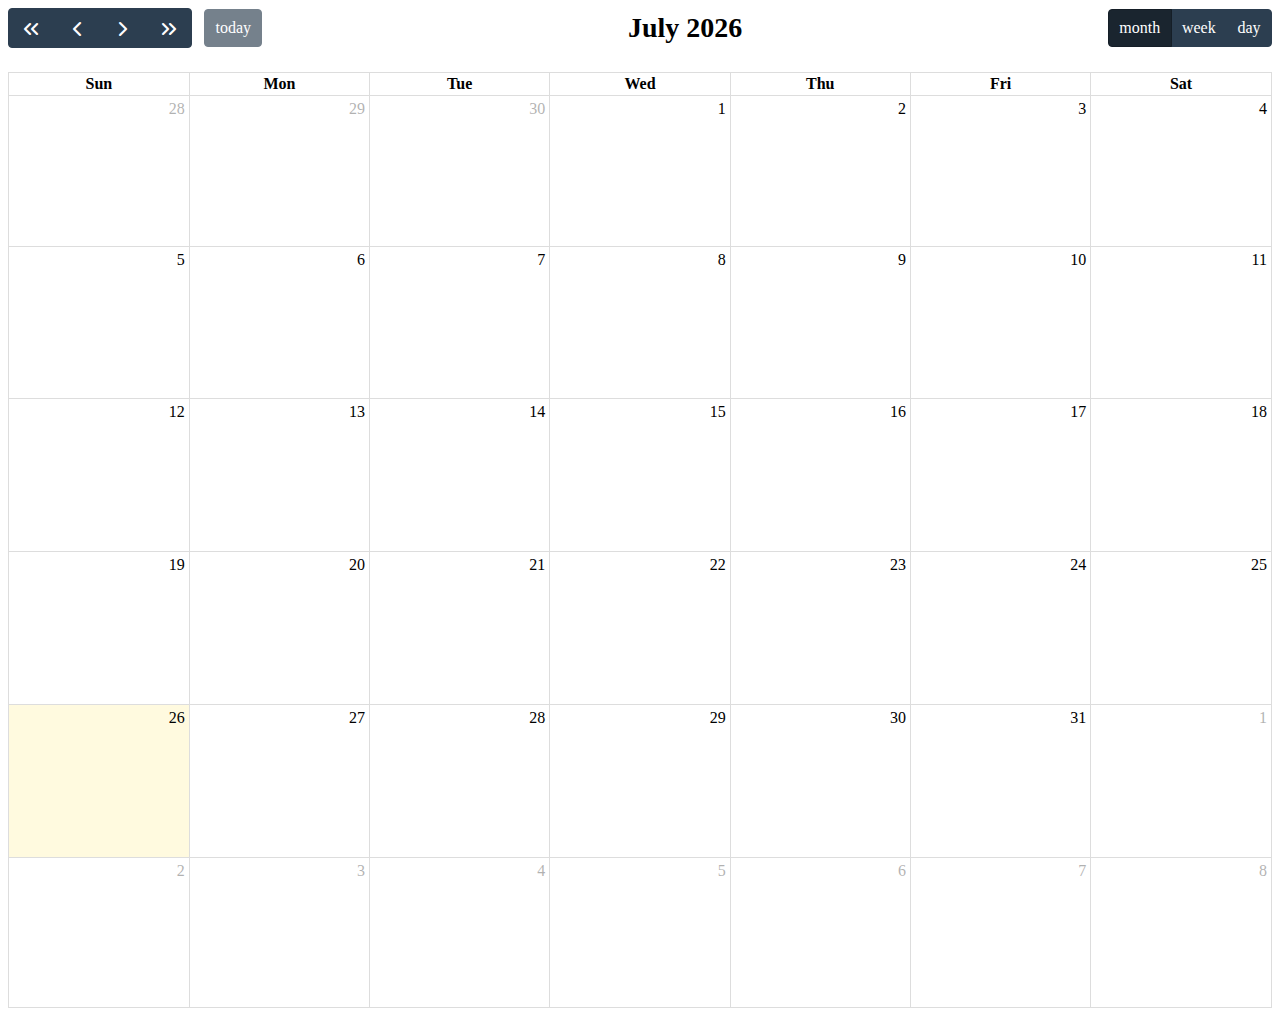
<file: index.html>
<!DOCTYPE html>
<html lang='en'>
  <head>
    <meta charset='utf-8' />
    <link href='calendar/main.css' rel='stylesheet' />
    <script src='calendar/main.js'></script>
    <script>
    	document.addEventListener('DOMContentLoaded', function() {
        	var calendarEl = document.getElementById('calendar');
            var calendar = new FullCalendar.Calendar(calendarEl, {
                // Tool Bar 목록 document : https://fullcalendar.io/docs/toolbar
                headerToolbar: {
                    left: 'prevYear,prev,next,nextYear today',
                    center: 'title',
                    right: 'dayGridMonth,dayGridWeek,dayGridDay'
                },

                selectable: true,
                selectMirror: true,

                navLinks: true, // can click day/week names to navigate views
                editable: true,
                // Create new event
                select: function (arg) {
                    Swal.fire({
                        html: "<div class='mb-7'>Create new event?</div><div class='fw-bold mb-5'>Event Name:</div><input type='text' class='form-control' name='event_name' />",
                        icon: "info",
                        showCancelButton: true,
                        buttonsStyling: false,
                        confirmButtonText: "Yes, create it!",
                        cancelButtonText: "No, return",
                        customClass: {
                            confirmButton: "btn btn-primary",
                            cancelButton: "btn btn-active-light"
                        }
                    }).then(function (result) {
                        if (result.value) {
                            var title = document.querySelector("input[name=;event_name']").value;
                            if (title) {
                                calendar.addEvent({
                                    title: title,
                                    start: arg.start,
                                    end: arg.end,
                                    allDay: arg.allDay
                                })
                            }
                            calendar.unselect()
                        } else if (result.dismiss === "cancel") {
                            Swal.fire({
                                text: "Event creation was declined!.",
                                icon: "error",
                                buttonsStyling: false,
                                confirmButtonText: "Ok, got it!",
                                customClass: {
                                    confirmButton: "btn btn-primary",
                                }
                            });
                        }
                    });
                },

                // Delete event
                eventClick: function (arg) {
                    Swal.fire({
                        text: "Are you sure you want to delete this event?",
                        icon: "warning",
                        showCancelButton: true,
                        buttonsStyling: false,
                        confirmButtonText: "Yes, delete it!",
                        cancelButtonText: "No, return",
                        customClass: {
                            confirmButton: "btn btn-primary",
                            cancelButton: "btn btn-active-light"
                        }
                    }).then(function (result) {
                        if (result.value) {
                            arg.event.remove()
                        } else if (result.dismiss === "cancel") {
                            Swal.fire({
                                text: "Event was not deleted!.",
                                icon: "error",
                                buttonsStyling: false,
                                confirmButtonText: "Ok, got it!",
                                customClass: {
                                    confirmButton: "btn btn-primary",
                                }
                            });
                        }
                    });
                },
                dayMaxEvents: true, // allow "more" link when too many events
                // 이벤트 객체 필드 document : https://fullcalendar.io/docs/event-object
                events: [
                    {
                    title: 'All Day Event',
                    start: '2022-07-01'
                    },
                    {
                    title: 'Long Event',
                    start: '2022-07-07',
                    end: '2022-07-10'
                    },
                    {
                    groupId: 999,
                    title: 'Repeating Event',
                    start: '2022-07-09T16:00:00'
                    },
                    {
                    groupId: 999,
                    title: 'Repeating Event',
                    start: '2022-07-16T16:00:00'
                    },
                    {
                    title: 'Conference',
                    start: '2022-07-11',
                    end: '2022-07-13'
                    },
                    {
                    title: 'Meeting',
                    start: '2022-07-12T10:30:00',
                    end: '2022-07-12T12:30:00'
                    },
                    {
                    title: 'Lunch',
                    start: '2022-07-12T12:00:00'
                    },
                    {
                    title: 'Meeting',
                    start: '2022-07-12T14:30:00'
                    },
                    {
                    title: 'Happy Hour',
                    start: '2022-07-12T17:30:00'
                    },
                    {
                    title: 'Dinner',
                    start: '2022-07-12T20:00:00'
                    },
                    {
                    title: 'Birthday Party',
                    start: '2022-07-13T07:00:00'
                    },
                    {
                    title: 'Click for Google',
                    url: 'http://google.com/',
                    start: '2022-07-28'
                    }
                ]
            });
            

            calendar.render();
        });

    </script>
  </head>
  <body>
    <div id='calendar'></div>
  </body>
</html>
</file>
<file: calendar/main.css>
/* classes attached to <body> */
/* TODO: make fc-event selector work when calender in shadow DOM */
.fc-not-allowed,
.fc-not-allowed .fc-event { /* override events' custom cursors */
  cursor: not-allowed;
}

/* TODO: not attached to body. attached to specific els. move */
.fc-unselectable {
  -webkit-user-select: none;
     -moz-user-select: none;
      -ms-user-select: none;
          user-select: none;
  -webkit-touch-callout: none;
  -webkit-tap-highlight-color: rgba(0, 0, 0, 0);
}
.fc {
  /* layout of immediate children */
  display: flex;
  flex-direction: column;

  font-size: 1em
}
.fc,
  .fc *,
  .fc *:before,
  .fc *:after {
    box-sizing: border-box;
  }
.fc table {
    border-collapse: collapse;
    border-spacing: 0;
    font-size: 1em; /* normalize cross-browser */
  }
.fc th {
    text-align: center;
  }
.fc th,
  .fc td {
    vertical-align: top;
    padding: 0;
  }
.fc a[data-navlink] {
    cursor: pointer;
  }
.fc a[data-navlink]:hover {
    text-decoration: underline;
  }
.fc-direction-ltr {
  direction: ltr;
  text-align: left;
}
.fc-direction-rtl {
  direction: rtl;
  text-align: right;
}
.fc-theme-standard td,
  .fc-theme-standard th {
    border: 1px solid #ddd;
    border: 1px solid var(--fc-border-color, #ddd);
  }
/* for FF, which doesn't expand a 100% div within a table cell. use absolute positioning */
/* inner-wrappers are responsible for being absolute */
/* TODO: best place for this? */
.fc-liquid-hack td,
  .fc-liquid-hack th {
    position: relative;
  }

@font-face {
  font-family: 'fcicons';
  src: url("[data-uri]") format('truetype');
  font-weight: normal;
  font-style: normal;
}

.fc-icon {
  /* added for fc */
  display: inline-block;
  width: 1em;
  height: 1em;
  text-align: center;
  -webkit-user-select: none;
     -moz-user-select: none;
      -ms-user-select: none;
          user-select: none;

  /* use !important to prevent issues with browser extensions that change fonts */
  font-family: 'fcicons' !important;
  speak: none;
  font-style: normal;
  font-weight: normal;
  font-variant: normal;
  text-transform: none;
  line-height: 1;

  /* Better Font Rendering =========== */
  -webkit-font-smoothing: antialiased;
  -moz-osx-font-smoothing: grayscale;
}

.fc-icon-chevron-left:before {
  content: "\e900";
}

.fc-icon-chevron-right:before {
  content: "\e901";
}

.fc-icon-chevrons-left:before {
  content: "\e902";
}

.fc-icon-chevrons-right:before {
  content: "\e903";
}

.fc-icon-minus-square:before {
  content: "\e904";
}

.fc-icon-plus-square:before {
  content: "\e905";
}

.fc-icon-x:before {
  content: "\e906";
}
/*
Lots taken from Flatly (MIT): https://bootswatch.com/4/flatly/bootstrap.css

These styles only apply when the standard-theme is activated.
When it's NOT activated, the fc-button classes won't even be in the DOM.
*/
.fc {

  /* reset */

}
.fc .fc-button {
    border-radius: 0;
    overflow: visible;
    text-transform: none;
    margin: 0;
    font-family: inherit;
    font-size: inherit;
    line-height: inherit;
  }
.fc .fc-button:focus {
    outline: 1px dotted;
    outline: 5px auto -webkit-focus-ring-color;
  }
.fc .fc-button {
    -webkit-appearance: button;
  }
.fc .fc-button:not(:disabled) {
    cursor: pointer;
  }
.fc .fc-button::-moz-focus-inner {
    padding: 0;
    border-style: none;
  }
.fc {

  /* theme */

}
.fc .fc-button {
    display: inline-block;
    font-weight: 400;
    text-align: center;
    vertical-align: middle;
    -webkit-user-select: none;
       -moz-user-select: none;
        -ms-user-select: none;
            user-select: none;
    background-color: transparent;
    border: 1px solid transparent;
    padding: 0.4em 0.65em;
    font-size: 1em;
    line-height: 1.5;
    border-radius: 0.25em;
  }
.fc .fc-button:hover {
    text-decoration: none;
  }
.fc .fc-button:focus {
    outline: 0;
    box-shadow: 0 0 0 0.2rem rgba(44, 62, 80, 0.25);
  }
.fc .fc-button:disabled {
    opacity: 0.65;
  }
.fc {

  /* "primary" coloring */

}
.fc .fc-button-primary {
    color: #fff;
    color: var(--fc-button-text-color, #fff);
    background-color: #2C3E50;
    background-color: var(--fc-button-bg-color, #2C3E50);
    border-color: #2C3E50;
    border-color: var(--fc-button-border-color, #2C3E50);
  }
.fc .fc-button-primary:hover {
    color: #fff;
    color: var(--fc-button-text-color, #fff);
    background-color: #1e2b37;
    background-color: var(--fc-button-hover-bg-color, #1e2b37);
    border-color: #1a252f;
    border-color: var(--fc-button-hover-border-color, #1a252f);
  }
.fc .fc-button-primary:disabled { /* not DRY */
    color: #fff;
    color: var(--fc-button-text-color, #fff);
    background-color: #2C3E50;
    background-color: var(--fc-button-bg-color, #2C3E50);
    border-color: #2C3E50;
    border-color: var(--fc-button-border-color, #2C3E50); /* overrides :hover */
  }
.fc .fc-button-primary:focus {
    box-shadow: 0 0 0 0.2rem rgba(76, 91, 106, 0.5);
  }
.fc .fc-button-primary:not(:disabled):active,
  .fc .fc-button-primary:not(:disabled).fc-button-active {
    color: #fff;
    color: var(--fc-button-text-color, #fff);
    background-color: #1a252f;
    background-color: var(--fc-button-active-bg-color, #1a252f);
    border-color: #151e27;
    border-color: var(--fc-button-active-border-color, #151e27);
  }
.fc .fc-button-primary:not(:disabled):active:focus,
  .fc .fc-button-primary:not(:disabled).fc-button-active:focus {
    box-shadow: 0 0 0 0.2rem rgba(76, 91, 106, 0.5);
  }
.fc {

  /* icons within buttons */

}
.fc .fc-button .fc-icon {
    vertical-align: middle;
    font-size: 1.5em; /* bump up the size (but don't make it bigger than line-height of button, which is 1.5em also) */
  }
.fc .fc-button-group {
    position: relative;
    display: inline-flex;
    vertical-align: middle;
  }
.fc .fc-button-group > .fc-button {
    position: relative;
    flex: 1 1 auto;
  }
.fc .fc-button-group > .fc-button:hover {
    z-index: 1;
  }
.fc .fc-button-group > .fc-button:focus,
  .fc .fc-button-group > .fc-button:active,
  .fc .fc-button-group > .fc-button.fc-button-active {
    z-index: 1;
  }
.fc-direction-ltr .fc-button-group > .fc-button:not(:first-child) {
    margin-left: -1px;
    border-top-left-radius: 0;
    border-bottom-left-radius: 0;
  }
.fc-direction-ltr .fc-button-group > .fc-button:not(:last-child) {
    border-top-right-radius: 0;
    border-bottom-right-radius: 0;
  }
.fc-direction-rtl .fc-button-group > .fc-button:not(:first-child) {
    margin-right: -1px;
    border-top-right-radius: 0;
    border-bottom-right-radius: 0;
  }
.fc-direction-rtl .fc-button-group > .fc-button:not(:last-child) {
    border-top-left-radius: 0;
    border-bottom-left-radius: 0;
  }
.fc .fc-toolbar {
    display: flex;
    justify-content: space-between;
    align-items: center;
  }
.fc .fc-toolbar.fc-header-toolbar {
    margin-bottom: 1.5em;
  }
.fc .fc-toolbar.fc-footer-toolbar {
    margin-top: 1.5em;
  }
.fc .fc-toolbar-title {
    font-size: 1.75em;
    margin: 0;
  }
.fc-direction-ltr .fc-toolbar > * > :not(:first-child) {
    margin-left: .75em; /* space between */
  }
.fc-direction-rtl .fc-toolbar > * > :not(:first-child) {
    margin-right: .75em; /* space between */
  }
.fc-direction-rtl .fc-toolbar-ltr { /* when the toolbar-chunk positioning system is explicitly left-to-right */
    flex-direction: row-reverse;
  }
.fc .fc-scroller {
    -webkit-overflow-scrolling: touch;
    position: relative; /* for abs-positioned elements within */
  }
.fc .fc-scroller-liquid {
    height: 100%;
  }
.fc .fc-scroller-liquid-absolute {
    position: absolute;
    top: 0;
    right: 0;
    left: 0;
    bottom: 0;
  }
.fc .fc-scroller-harness {
    position: relative;
    overflow: hidden;
    direction: ltr;
      /* hack for chrome computing the scroller's right/left wrong for rtl. undone below... */
      /* TODO: demonstrate in codepen */
  }
.fc .fc-scroller-harness-liquid {
    height: 100%;
  }
.fc-direction-rtl .fc-scroller-harness > .fc-scroller { /* undo above hack */
    direction: rtl;
  }
.fc-theme-standard .fc-scrollgrid {
    border: 1px solid #ddd;
    border: 1px solid var(--fc-border-color, #ddd); /* bootstrap does this. match */
  }
.fc .fc-scrollgrid,
    .fc .fc-scrollgrid table { /* all tables (self included) */
      width: 100%; /* because tables don't normally do this */
      table-layout: fixed;
    }
.fc .fc-scrollgrid table { /* inner tables */
      border-top-style: hidden;
      border-left-style: hidden;
      border-right-style: hidden;
    }
.fc .fc-scrollgrid {

    border-collapse: separate;
    border-right-width: 0;
    border-bottom-width: 0;

  }
.fc .fc-scrollgrid-liquid {
    height: 100%;
  }
.fc .fc-scrollgrid-section { /* a <tr> */
    height: 1px /* better than 0, for firefox */

  }
.fc .fc-scrollgrid-section > td {
      height: 1px; /* needs a height so inner div within grow. better than 0, for firefox */
    }
.fc .fc-scrollgrid-section table {
      height: 1px;
        /* for most browsers, if a height isn't set on the table, can't do liquid-height within cells */
        /* serves as a min-height. harmless */
    }
.fc .fc-scrollgrid-section-liquid > td {
      height: 100%; /* better than `auto`, for firefox */
    }
.fc .fc-scrollgrid-section > * {
    border-top-width: 0;
    border-left-width: 0;
  }
.fc .fc-scrollgrid-section-header > *,
  .fc .fc-scrollgrid-section-footer > * {
    border-bottom-width: 0;
  }
.fc .fc-scrollgrid-section-body table,
  .fc .fc-scrollgrid-section-footer table {
    border-bottom-style: hidden; /* head keeps its bottom border tho */
  }
.fc {

  /* stickiness */

}
.fc .fc-scrollgrid-section-sticky > * {
    background: #fff;
    background: var(--fc-page-bg-color, #fff);
    position: sticky;
    z-index: 3; /* TODO: var */
    /* TODO: box-shadow when sticking */
  }
.fc .fc-scrollgrid-section-header.fc-scrollgrid-section-sticky > * {
    top: 0; /* because border-sharing causes a gap at the top */
      /* TODO: give safari -1. has bug */
  }
.fc .fc-scrollgrid-section-footer.fc-scrollgrid-section-sticky > * {
    bottom: 0; /* known bug: bottom-stickiness doesn't work in safari */
  }
.fc .fc-scrollgrid-sticky-shim { /* for horizontal scrollbar */
    height: 1px; /* needs height to create scrollbars */
    margin-bottom: -1px;
  }
.fc-sticky { /* no .fc wrap because used as child of body */
  position: sticky;
}
.fc .fc-view-harness {
    flex-grow: 1; /* because this harness is WITHIN the .fc's flexbox */
    position: relative;
  }
.fc {

  /* when the harness controls the height, make the view liquid */

}
.fc .fc-view-harness-active > .fc-view {
    position: absolute;
    top: 0;
    right: 0;
    bottom: 0;
    left: 0;
  }
.fc .fc-col-header-cell-cushion {
    display: inline-block; /* x-browser for when sticky (when multi-tier header) */
    padding: 2px 4px;
  }
.fc .fc-bg-event,
  .fc .fc-non-business,
  .fc .fc-highlight {
    /* will always have a harness with position:relative/absolute, so absolutely expand */
    position: absolute;
    top: 0;
    left: 0;
    right: 0;
    bottom: 0;
  }
.fc .fc-non-business {
    background: rgba(215, 215, 215, 0.3);
    background: var(--fc-non-business-color, rgba(215, 215, 215, 0.3));
  }
.fc .fc-bg-event {
    background: rgb(143, 223, 130);
    background: var(--fc-bg-event-color, rgb(143, 223, 130));
    opacity: 0.3;
    opacity: var(--fc-bg-event-opacity, 0.3)
  }
.fc .fc-bg-event .fc-event-title {
      margin: .5em;
      font-size: .85em;
      font-size: var(--fc-small-font-size, .85em);
      font-style: italic;
    }
.fc .fc-highlight {
    background: rgba(188, 232, 241, 0.3);
    background: var(--fc-highlight-color, rgba(188, 232, 241, 0.3));
  }
.fc .fc-cell-shaded,
  .fc .fc-day-disabled {
    background: rgba(208, 208, 208, 0.3);
    background: var(--fc-neutral-bg-color, rgba(208, 208, 208, 0.3));
  }
/* link resets */
/* ---------------------------------------------------------------------------------------------------- */
a.fc-event,
a.fc-event:hover {
  text-decoration: none;
}
/* cursor */
.fc-event[href],
.fc-event.fc-event-draggable {
  cursor: pointer;
}
/* event text content */
/* ---------------------------------------------------------------------------------------------------- */
.fc-event .fc-event-main {
    position: relative;
    z-index: 2;
  }
/* dragging */
/* ---------------------------------------------------------------------------------------------------- */
.fc-event-dragging:not(.fc-event-selected) { /* MOUSE */
    opacity: 0.75;
  }
.fc-event-dragging.fc-event-selected { /* TOUCH */
    box-shadow: 0 2px 7px rgba(0, 0, 0, 0.3);
  }
/* resizing */
/* ---------------------------------------------------------------------------------------------------- */
/* (subclasses should hone positioning for touch and non-touch) */
.fc-event .fc-event-resizer {
    display: none;
    position: absolute;
    z-index: 4;
  }
.fc-event:hover, /* MOUSE */
.fc-event-selected { /* TOUCH */

}
.fc-event:hover .fc-event-resizer, .fc-event-selected .fc-event-resizer {
    display: block;
  }
.fc-event-selected .fc-event-resizer {
    border-radius: 4px;
    border-radius: calc(var(--fc-event-resizer-dot-total-width, 8px) / 2);
    border-width: 1px;
    border-width: var(--fc-event-resizer-dot-border-width, 1px);
    width: 8px;
    width: var(--fc-event-resizer-dot-total-width, 8px);
    height: 8px;
    height: var(--fc-event-resizer-dot-total-width, 8px);
    border-style: solid;
    border-color: inherit;
    background: #fff;
    background: var(--fc-page-bg-color, #fff)

    /* expand hit area */

  }
.fc-event-selected .fc-event-resizer:before {
      content: '';
      position: absolute;
      top: -20px;
      left: -20px;
      right: -20px;
      bottom: -20px;
    }
/* selecting (always TOUCH) */
/* OR, focused by tab-index */
/* (TODO: maybe not the best focus-styling for .fc-daygrid-dot-event) */
/* ---------------------------------------------------------------------------------------------------- */
.fc-event-selected,
.fc-event:focus {
  box-shadow: 0 2px 5px rgba(0, 0, 0, 0.2)

  /* expand hit area (subclasses should expand) */

}
.fc-event-selected:before, .fc-event:focus:before {
    content: "";
    position: absolute;
    z-index: 3;
    top: 0;
    left: 0;
    right: 0;
    bottom: 0;
  }
.fc-event-selected,
.fc-event:focus {

  /* dimmer effect */

}
.fc-event-selected:after, .fc-event:focus:after {
    content: "";
    background: rgba(0, 0, 0, 0.25);
    background: var(--fc-event-selected-overlay-color, rgba(0, 0, 0, 0.25));
    position: absolute;
    z-index: 1;

    /* assume there's a border on all sides. overcome it. */
    /* sometimes there's NOT a border, in which case the dimmer will go over */
    /* an adjacent border, which looks fine. */
    top: -1px;
    left: -1px;
    right: -1px;
    bottom: -1px;
  }
/*
A HORIZONTAL event
*/
.fc-h-event { /* allowed to be top-level */
  display: block;
  border: 1px solid #3788d8;
  border: 1px solid var(--fc-event-border-color, #3788d8);
  background-color: #3788d8;
  background-color: var(--fc-event-bg-color, #3788d8)

}
.fc-h-event .fc-event-main {
    color: #fff;
    color: var(--fc-event-text-color, #fff);
  }
.fc-h-event .fc-event-main-frame {
    display: flex; /* for make fc-event-title-container expand */
  }
.fc-h-event .fc-event-time {
    max-width: 100%; /* clip overflow on this element */
    overflow: hidden;
  }
.fc-h-event .fc-event-title-container { /* serves as a container for the sticky cushion */
    flex-grow: 1;
    flex-shrink: 1;
    min-width: 0; /* important for allowing to shrink all the way */
  }
.fc-h-event .fc-event-title {
    display: inline-block; /* need this to be sticky cross-browser */
    vertical-align: top; /* for not messing up line-height */
    left: 0;  /* for sticky */
    right: 0; /* for sticky */
    max-width: 100%; /* clip overflow on this element */
    overflow: hidden;
  }
.fc-h-event.fc-event-selected:before {
    /* expand hit area */
    top: -10px;
    bottom: -10px;
  }
/* adjust border and border-radius (if there is any) for non-start/end */
.fc-direction-ltr .fc-daygrid-block-event:not(.fc-event-start),
.fc-direction-rtl .fc-daygrid-block-event:not(.fc-event-end) {
  border-top-left-radius: 0;
  border-bottom-left-radius: 0;
  border-left-width: 0;
}
.fc-direction-ltr .fc-daygrid-block-event:not(.fc-event-end),
.fc-direction-rtl .fc-daygrid-block-event:not(.fc-event-start) {
  border-top-right-radius: 0;
  border-bottom-right-radius: 0;
  border-right-width: 0;
}
/* resizers */
.fc-h-event:not(.fc-event-selected) .fc-event-resizer {
  top: 0;
  bottom: 0;
  width: 8px;
  width: var(--fc-event-resizer-thickness, 8px);
}
.fc-direction-ltr .fc-h-event:not(.fc-event-selected) .fc-event-resizer-start,
.fc-direction-rtl .fc-h-event:not(.fc-event-selected) .fc-event-resizer-end {
  cursor: w-resize;
  left: -4px;
  left: calc(-0.5 * var(--fc-event-resizer-thickness, 8px));
}
.fc-direction-ltr .fc-h-event:not(.fc-event-selected) .fc-event-resizer-end,
.fc-direction-rtl .fc-h-event:not(.fc-event-selected) .fc-event-resizer-start {
  cursor: e-resize;
  right: -4px;
  right: calc(-0.5 * var(--fc-event-resizer-thickness, 8px));
}
/* resizers for TOUCH */
.fc-h-event.fc-event-selected .fc-event-resizer {
  top: 50%;
  margin-top: -4px;
  margin-top: calc(-0.5 * var(--fc-event-resizer-dot-total-width, 8px));
}
.fc-direction-ltr .fc-h-event.fc-event-selected .fc-event-resizer-start,
.fc-direction-rtl .fc-h-event.fc-event-selected .fc-event-resizer-end {
  left: -4px;
  left: calc(-0.5 * var(--fc-event-resizer-dot-total-width, 8px));
}
.fc-direction-ltr .fc-h-event.fc-event-selected .fc-event-resizer-end,
.fc-direction-rtl .fc-h-event.fc-event-selected .fc-event-resizer-start {
  right: -4px;
  right: calc(-0.5 * var(--fc-event-resizer-dot-total-width, 8px));
}
.fc .fc-popover {
    position: absolute;
    z-index: 9999;
    box-shadow: 0 2px 6px rgba(0,0,0,.15);
  }
.fc .fc-popover-header {
    display: flex;
    flex-direction: row;
    justify-content: space-between;
    align-items: center;
    padding: 3px 4px;
  }
.fc .fc-popover-title {
    margin: 0 2px;
  }
.fc .fc-popover-close {
    cursor: pointer;
    opacity: 0.65;
    font-size: 1.1em;
  }
.fc-theme-standard .fc-popover {
    border: 1px solid #ddd;
    border: 1px solid var(--fc-border-color, #ddd);
    background: #fff;
    background: var(--fc-page-bg-color, #fff);
  }
.fc-theme-standard .fc-popover-header {
    background: rgba(208, 208, 208, 0.3);
    background: var(--fc-neutral-bg-color, rgba(208, 208, 208, 0.3));
  }


:root {
  --fc-daygrid-event-dot-width: 8px;
}
/* help things clear margins of inner content */
.fc-daygrid-day-frame,
.fc-daygrid-day-events,
.fc-daygrid-event-harness { /* for event top/bottom margins */
}
.fc-daygrid-day-frame:before, .fc-daygrid-day-events:before, .fc-daygrid-event-harness:before {
  content: "";
  clear: both;
  display: table; }
.fc-daygrid-day-frame:after, .fc-daygrid-day-events:after, .fc-daygrid-event-harness:after {
  content: "";
  clear: both;
  display: table; }
.fc .fc-daygrid-body { /* a <div> that wraps the table */
    position: relative;
    z-index: 1; /* container inner z-index's because <tr>s can't do it */
  }
.fc .fc-daygrid-day.fc-day-today {
      background-color: rgba(255, 220, 40, 0.15);
      background-color: var(--fc-today-bg-color, rgba(255, 220, 40, 0.15));
    }
.fc .fc-daygrid-day-frame {
    position: relative;
    min-height: 100%; /* seems to work better than `height` because sets height after rows/cells naturally do it */
  }
.fc {

  /* cell top */

}
.fc .fc-daygrid-day-top {
    display: flex;
    flex-direction: row-reverse;
  }
.fc .fc-day-other .fc-daygrid-day-top {
    opacity: 0.3;
  }
.fc {

  /* day number (within cell top) */

}
.fc .fc-daygrid-day-number {
    position: relative;
    z-index: 4;
    padding: 4px;
  }
.fc {

  /* event container */

}
.fc .fc-daygrid-day-events {
    margin-top: 1px; /* needs to be margin, not padding, so that available cell height can be computed */
  }
.fc {

  /* positioning for balanced vs natural */

}
.fc .fc-daygrid-body-balanced .fc-daygrid-day-events {
      position: absolute;
      left: 0;
      right: 0;
    }
.fc .fc-daygrid-body-unbalanced .fc-daygrid-day-events {
      position: relative; /* for containing abs positioned event harnesses */
      min-height: 2em; /* in addition to being a min-height during natural height, equalizes the heights a little bit */
    }
.fc .fc-daygrid-body-natural { /* can coexist with -unbalanced */
  }
.fc .fc-daygrid-body-natural .fc-daygrid-day-events {
      margin-bottom: 1em;
    }
.fc {

  /* event harness */

}
.fc .fc-daygrid-event-harness {
    position: relative;
  }
.fc .fc-daygrid-event-harness-abs {
    position: absolute;
    top: 0; /* fallback coords for when cannot yet be computed */
    left: 0; /* */
    right: 0; /* */
  }
.fc .fc-daygrid-bg-harness {
    position: absolute;
    top: 0;
    bottom: 0;
  }
.fc {

  /* bg content */

}
.fc .fc-daygrid-day-bg .fc-non-business { z-index: 1 }
.fc .fc-daygrid-day-bg .fc-bg-event { z-index: 2 }
.fc .fc-daygrid-day-bg .fc-highlight { z-index: 3 }
.fc {

  /* events */

}
.fc .fc-daygrid-event {
    z-index: 6;
    margin-top: 1px;
  }
.fc .fc-daygrid-event.fc-event-mirror {
    z-index: 7;
  }
.fc {

  /* cell bottom (within day-events) */

}
.fc .fc-daygrid-day-bottom {
    font-size: .85em;
    padding: 2px 3px 0
  }
.fc .fc-daygrid-day-bottom:before {
  content: "";
  clear: both;
  display: table; }
.fc .fc-daygrid-more-link {
    position: relative;
    z-index: 4;
    cursor: pointer;
  }
.fc {

  /* week number (within frame) */

}
.fc .fc-daygrid-week-number {
    position: absolute;
    z-index: 5;
    top: 0;
    padding: 2px;
    min-width: 1.5em;
    text-align: center;
    background-color: rgba(208, 208, 208, 0.3);
    background-color: var(--fc-neutral-bg-color, rgba(208, 208, 208, 0.3));
    color: #808080;
    color: var(--fc-neutral-text-color, #808080);
  }
.fc {

  /* popover */

}
.fc .fc-more-popover .fc-popover-body {
    min-width: 220px;
    padding: 10px;
  }
.fc-direction-ltr .fc-daygrid-event.fc-event-start,
.fc-direction-rtl .fc-daygrid-event.fc-event-end {
  margin-left: 2px;
}
.fc-direction-ltr .fc-daygrid-event.fc-event-end,
.fc-direction-rtl .fc-daygrid-event.fc-event-start {
  margin-right: 2px;
}
.fc-direction-ltr .fc-daygrid-week-number {
    left: 0;
    border-radius: 0 0 3px 0;
  }
.fc-direction-rtl .fc-daygrid-week-number {
    right: 0;
    border-radius: 0 0 0 3px;
  }
.fc-liquid-hack .fc-daygrid-day-frame {
    position: static; /* will cause inner absolute stuff to expand to <td> */
  }
.fc-daygrid-event { /* make root-level, because will be dragged-and-dropped outside of a component root */
  position: relative; /* for z-indexes assigned later */
  white-space: nowrap;
  border-radius: 3px; /* dot event needs this to when selected */
  font-size: .85em;
  font-size: var(--fc-small-font-size, .85em);
}
/* --- the rectangle ("block") style of event --- */
.fc-daygrid-block-event .fc-event-time {
    font-weight: bold;
  }
.fc-daygrid-block-event .fc-event-time,
  .fc-daygrid-block-event .fc-event-title {
    padding: 1px;
  }
/* --- the dot style of event --- */
.fc-daygrid-dot-event {
  display: flex;
  align-items: center;
  padding: 2px 0

}
.fc-daygrid-dot-event .fc-event-title {
    flex-grow: 1;
    flex-shrink: 1;
    min-width: 0; /* important for allowing to shrink all the way */
    overflow: hidden;
    font-weight: bold;
  }
.fc-daygrid-dot-event:hover,
  .fc-daygrid-dot-event.fc-event-mirror {
    background: rgba(0, 0, 0, 0.1);
  }
.fc-daygrid-dot-event.fc-event-selected:before {
    /* expand hit area */
    top: -10px;
    bottom: -10px;
  }
.fc-daygrid-event-dot { /* the actual dot */
  margin: 0 4px;
  box-sizing: content-box;
  width: 0;
  height: 0;
  border: 4px solid #3788d8;
  border: calc(var(--fc-daygrid-event-dot-width, 8px) / 2) solid var(--fc-event-border-color, #3788d8);
  border-radius: 4px;
  border-radius: calc(var(--fc-daygrid-event-dot-width, 8px) / 2);
}
/* --- spacing between time and title --- */
.fc-direction-ltr .fc-daygrid-event .fc-event-time {
    margin-right: 3px;
  }
.fc-direction-rtl .fc-daygrid-event .fc-event-time {
    margin-left: 3px;
  }


/*
A VERTICAL event
*/

.fc-v-event { /* allowed to be top-level */
  display: block;
  border: 1px solid #3788d8;
  border: 1px solid var(--fc-event-border-color, #3788d8);
  background-color: #3788d8;
  background-color: var(--fc-event-bg-color, #3788d8)

}

.fc-v-event .fc-event-main {
    color: #fff;
    color: var(--fc-event-text-color, #fff);
    height: 100%;
  }

.fc-v-event .fc-event-main-frame {
    height: 100%;
    display: flex;
    flex-direction: column;
  }

.fc-v-event .fc-event-time {
    flex-grow: 0;
    flex-shrink: 0;
    max-height: 100%;
    overflow: hidden;
  }

.fc-v-event .fc-event-title-container { /* a container for the sticky cushion */
    flex-grow: 1;
    flex-shrink: 1;
    min-height: 0; /* important for allowing to shrink all the way */
  }

.fc-v-event .fc-event-title { /* will have fc-sticky on it */
    top: 0;
    bottom: 0;
    max-height: 100%; /* clip overflow */
    overflow: hidden;
  }

.fc-v-event:not(.fc-event-start) {
    border-top-width: 0;
    border-top-left-radius: 0;
    border-top-right-radius: 0;
  }

.fc-v-event:not(.fc-event-end) {
    border-bottom-width: 0;
    border-bottom-left-radius: 0;
    border-bottom-right-radius: 0;
  }

.fc-v-event.fc-event-selected:before {
    /* expand hit area */
    left: -10px;
    right: -10px;
  }

.fc-v-event {

  /* resizer (mouse AND touch) */

}

.fc-v-event .fc-event-resizer-start {
    cursor: n-resize;
  }

.fc-v-event .fc-event-resizer-end {
    cursor: s-resize;
  }

.fc-v-event {

  /* resizer for MOUSE */

}

.fc-v-event:not(.fc-event-selected) .fc-event-resizer {
      height: 8px;
      height: var(--fc-event-resizer-thickness, 8px);
      left: 0;
      right: 0;
    }

.fc-v-event:not(.fc-event-selected) .fc-event-resizer-start {
      top: -4px;
      top: calc(var(--fc-event-resizer-thickness, 8px) / -2);
    }

.fc-v-event:not(.fc-event-selected) .fc-event-resizer-end {
      bottom: -4px;
      bottom: calc(var(--fc-event-resizer-thickness, 8px) / -2);
    }

.fc-v-event {

  /* resizer for TOUCH (when event is "selected") */

}

.fc-v-event.fc-event-selected .fc-event-resizer {
      left: 50%;
      margin-left: -4px;
      margin-left: calc(var(--fc-event-resizer-dot-total-width, 8px) / -2);
    }

.fc-v-event.fc-event-selected .fc-event-resizer-start {
      top: -4px;
      top: calc(var(--fc-event-resizer-dot-total-width, 8px) / -2);
    }

.fc-v-event.fc-event-selected .fc-event-resizer-end {
      bottom: -4px;
      bottom: calc(var(--fc-event-resizer-dot-total-width, 8px) / -2);
    }
.fc .fc-timegrid .fc-daygrid-body { /* the all-day daygrid within the timegrid view */
    z-index: 2; /* put above the timegrid-body so that more-popover is above everything. TODO: better solution */
  }
.fc .fc-timegrid-divider {
    padding: 0 0 2px; /* browsers get confused when you set height. use padding instead */
  }
.fc .fc-timegrid-body {
    position: relative;
    z-index: 1; /* scope the z-indexes of slots and cols */
    min-height: 100%; /* fill height always, even when slat table doesn't grow */
  }
.fc .fc-timegrid-axis-chunk { /* for advanced ScrollGrid */
    position: relative /* offset parent for now-indicator-container */

  }
.fc .fc-timegrid-axis-chunk > table {
      position: relative;
      z-index: 1; /* above the now-indicator-container */
    }
.fc .fc-timegrid-slots {
    position: relative;
    z-index: 1;
  }
.fc .fc-timegrid-slot { /* a <td> */
    height: 1.5em;
    border-bottom: 0 /* each cell owns its top border */
  }
.fc .fc-timegrid-slot:empty:before {
      content: '\00a0'; /* make sure there's at least an empty space to create height for height syncing */
    }
.fc .fc-timegrid-slot-minor {
    border-top-style: dotted;
  }
.fc .fc-timegrid-slot-label-cushion {
    display: inline-block;
    white-space: nowrap;
  }
.fc .fc-timegrid-slot-label {
    vertical-align: middle; /* vertical align the slots */
  }
.fc {


  /* slots AND axis cells (top-left corner of view including the "all-day" text) */

}
.fc .fc-timegrid-axis-cushion,
  .fc .fc-timegrid-slot-label-cushion {
    padding: 0 4px;
  }
.fc {


  /* axis cells (top-left corner of view including the "all-day" text) */
  /* vertical align is more complicated, uses flexbox */

}
.fc .fc-timegrid-axis-frame-liquid {
    height: 100%; /* will need liquid-hack in FF */
  }
.fc .fc-timegrid-axis-frame {
    overflow: hidden;
    display: flex;
    align-items: center; /* vertical align */
    justify-content: flex-end; /* horizontal align. matches text-align below */
  }
.fc .fc-timegrid-axis-cushion {
    max-width: 60px; /* limits the width of the "all-day" text */
    flex-shrink: 0; /* allows text to expand how it normally would, regardless of constrained width */
  }
.fc-direction-ltr .fc-timegrid-slot-label-frame {
    text-align: right;
  }
.fc-direction-rtl .fc-timegrid-slot-label-frame {
    text-align: left;
  }
.fc-liquid-hack .fc-timegrid-axis-frame-liquid {
  height: auto;
  position: absolute;
  top: 0;
  right: 0;
  bottom: 0;
  left: 0;
  }
.fc .fc-timegrid-col.fc-day-today {
      background-color: rgba(255, 220, 40, 0.15);
      background-color: var(--fc-today-bg-color, rgba(255, 220, 40, 0.15));
    }
.fc .fc-timegrid-col-frame {
    min-height: 100%; /* liquid-hack is below */
    position: relative;
  }
.fc-media-screen.fc-liquid-hack .fc-timegrid-col-frame {
  height: auto;
  position: absolute;
  top: 0;
  right: 0;
  bottom: 0;
  left: 0;
    }
.fc-media-screen .fc-timegrid-cols {
    position: absolute; /* no z-index. children will decide and go above slots */
    top: 0;
    left: 0;
    right: 0;
    bottom: 0
  }
.fc-media-screen .fc-timegrid-cols > table {
      height: 100%;
    }
.fc-media-screen .fc-timegrid-col-bg,
  .fc-media-screen .fc-timegrid-col-events,
  .fc-media-screen .fc-timegrid-now-indicator-container {
    position: absolute;
    top: 0;
    left: 0;
    right: 0;
  }
.fc {

  /* bg */

}
.fc .fc-timegrid-col-bg {
    z-index: 2; /* TODO: kill */
  }
.fc .fc-timegrid-col-bg .fc-non-business { z-index: 1 }
.fc .fc-timegrid-col-bg .fc-bg-event { z-index: 2 }
.fc .fc-timegrid-col-bg .fc-highlight { z-index: 3 }
.fc .fc-timegrid-bg-harness {
    position: absolute; /* top/bottom will be set by JS */
    left: 0;
    right: 0;
  }
.fc {

  /* fg events */
  /* (the mirror segs are put into a separate container with same classname, */
  /* and they must be after the normal seg container to appear at a higher z-index) */

}
.fc .fc-timegrid-col-events {
    z-index: 3;
    /* child event segs have z-indexes that are scoped within this div */
  }
.fc {

  /* now indicator */

}
.fc .fc-timegrid-now-indicator-container {
    bottom: 0;
    overflow: hidden; /* don't let overflow of lines/arrows cause unnecessary scrolling */
    /* z-index is set on the individual elements */
  }
.fc-direction-ltr .fc-timegrid-col-events {
    margin: 0 2.5% 0 2px;
  }
.fc-direction-rtl .fc-timegrid-col-events {
    margin: 0 2px 0 2.5%;
  }
.fc-timegrid-event-harness {
  position: absolute /* top/left/right/bottom will all be set by JS */
}
.fc-timegrid-event-harness > .fc-timegrid-event {
    position: absolute; /* absolute WITHIN the harness */
    top: 0; /* for when not yet positioned */
    bottom: 0; /* " */
    left: 0;
    right: 0;
  }
.fc-timegrid-event-harness-inset .fc-timegrid-event,
.fc-timegrid-event.fc-event-mirror,
.fc-timegrid-more-link {
  box-shadow: 0px 0px 0px 1px #fff;
  box-shadow: 0px 0px 0px 1px var(--fc-page-bg-color, #fff);
}
.fc-timegrid-event,
.fc-timegrid-more-link { /* events need to be root */
  font-size: .85em;
  font-size: var(--fc-small-font-size, .85em);
  border-radius: 3px;
}
.fc-timegrid-event { /* events need to be root */
  margin-bottom: 1px /* give some space from bottom */
}
.fc-timegrid-event .fc-event-main {
    padding: 1px 1px 0;
  }
.fc-timegrid-event .fc-event-time {
    white-space: nowrap;
    font-size: .85em;
    font-size: var(--fc-small-font-size, .85em);
    margin-bottom: 1px;
  }
.fc-timegrid-event-short .fc-event-main-frame {
    flex-direction: row;
    overflow: hidden;
  }
.fc-timegrid-event-short .fc-event-time:after {
    content: '\00a0-\00a0'; /* dash surrounded by non-breaking spaces */
  }
.fc-timegrid-event-short .fc-event-title {
    font-size: .85em;
    font-size: var(--fc-small-font-size, .85em)
  }
.fc-timegrid-more-link { /* does NOT inherit from fc-timegrid-event */
  position: absolute;
  z-index: 9999; /* hack */
  color: inherit;
  color: var(--fc-more-link-text-color, inherit);
  background: #d0d0d0;
  background: var(--fc-more-link-bg-color, #d0d0d0);
  cursor: pointer;
  margin-bottom: 1px; /* match space below fc-timegrid-event */
}
.fc-timegrid-more-link-inner { /* has fc-sticky */
  padding: 3px 2px;
  top: 0;
}
.fc-direction-ltr .fc-timegrid-more-link {
    right: 0;
  }
.fc-direction-rtl .fc-timegrid-more-link {
    left: 0;
  }
.fc {

  /* line */

}
.fc .fc-timegrid-now-indicator-line {
    position: absolute;
    z-index: 4;
    left: 0;
    right: 0;
    border-style: solid;
    border-color: red;
    border-color: var(--fc-now-indicator-color, red);
    border-width: 1px 0 0;
  }
.fc {

  /* arrow */

}
.fc .fc-timegrid-now-indicator-arrow {
    position: absolute;
    z-index: 4;
    margin-top: -5px; /* vertically center on top coordinate */
    border-style: solid;
    border-color: red;
    border-color: var(--fc-now-indicator-color, red);
  }
.fc-direction-ltr .fc-timegrid-now-indicator-arrow {
    left: 0;

    /* triangle pointing right. TODO: mixin */
    border-width: 5px 0 5px 6px;
    border-top-color: transparent;
    border-bottom-color: transparent;
  }
.fc-direction-rtl .fc-timegrid-now-indicator-arrow {
    right: 0;

    /* triangle pointing left. TODO: mixin */
    border-width: 5px 6px 5px 0;
    border-top-color: transparent;
    border-bottom-color: transparent;
  }


:root {
  --fc-list-event-dot-width: 10px;
  --fc-list-event-hover-bg-color: #f5f5f5;
}
.fc-theme-standard .fc-list {
    border: 1px solid #ddd;
    border: 1px solid var(--fc-border-color, #ddd);
  }
.fc {

  /* message when no events */

}
.fc .fc-list-empty {
    background-color: rgba(208, 208, 208, 0.3);
    background-color: var(--fc-neutral-bg-color, rgba(208, 208, 208, 0.3));
    height: 100%;
    display: flex;
    justify-content: center;
    align-items: center; /* vertically aligns fc-list-empty-inner */
  }
.fc .fc-list-empty-cushion {
    margin: 5em 0;
  }
.fc {

  /* table within the scroller */
  /* ---------------------------------------------------------------------------------------------------- */

}
.fc .fc-list-table {
    width: 100%;
    border-style: hidden; /* kill outer border on theme */
  }
.fc .fc-list-table tr > * {
    border-left: 0;
    border-right: 0;
  }
.fc .fc-list-sticky .fc-list-day > * { /* the cells */
      position: sticky;
      top: 0;
      background: #fff;
      background: var(--fc-page-bg-color, #fff); /* for when headers are styled to be transparent and sticky */
    }
.fc {

  /* only exists for aria reasons, hide for non-screen-readers */

}
.fc .fc-list-table thead {
    position: absolute;
    left: -10000px;
  }
.fc {

  /* the table's border-style:hidden gets confused by hidden thead. force-hide top border of first cell */

}
.fc .fc-list-table tbody > tr:first-child th {
    border-top: 0;
  }
.fc .fc-list-table th {
    padding: 0; /* uses an inner-wrapper instead... */
  }
.fc .fc-list-table td,
  .fc .fc-list-day-cushion {
    padding: 8px 14px;
  }
.fc {


  /* date heading rows */
  /* ---------------------------------------------------------------------------------------------------- */

}
.fc .fc-list-day-cushion:after {
  content: "";
  clear: both;
  display: table; /* clear floating */
    }
.fc-theme-standard .fc-list-day-cushion {
    background-color: rgba(208, 208, 208, 0.3);
    background-color: var(--fc-neutral-bg-color, rgba(208, 208, 208, 0.3));
  }
.fc-direction-ltr .fc-list-day-text,
.fc-direction-rtl .fc-list-day-side-text {
  float: left;
}
.fc-direction-ltr .fc-list-day-side-text,
.fc-direction-rtl .fc-list-day-text {
  float: right;
}
/* make the dot closer to the event title */
.fc-direction-ltr .fc-list-table .fc-list-event-graphic { padding-right: 0 }
.fc-direction-rtl .fc-list-table .fc-list-event-graphic { padding-left: 0 }
.fc .fc-list-event.fc-event-forced-url {
    cursor: pointer; /* whole row will seem clickable */
  }
.fc .fc-list-event:hover td {
    background-color: #f5f5f5;
    background-color: var(--fc-list-event-hover-bg-color, #f5f5f5);
  }
.fc {

  /* shrink certain cols */

}
.fc .fc-list-event-graphic,
  .fc .fc-list-event-time {
    white-space: nowrap;
    width: 1px;
  }
.fc .fc-list-event-dot {
    display: inline-block;
    box-sizing: content-box;
    width: 0;
    height: 0;
    border: 5px solid #3788d8;
    border: calc(var(--fc-list-event-dot-width, 10px) / 2) solid var(--fc-event-border-color, #3788d8);
    border-radius: 5px;
    border-radius: calc(var(--fc-list-event-dot-width, 10px) / 2);
  }
.fc {

  /* reset <a> styling */

}
.fc .fc-list-event-title a {
    color: inherit;
    text-decoration: none;
  }
.fc {

  /* underline link when hovering over any part of row */

}
.fc .fc-list-event.fc-event-forced-url:hover a {
    text-decoration: underline;
  }



  .fc-theme-bootstrap a:not([href]) {
    color: inherit; /* natural color for navlinks */
  }



  .fc-theme-bootstrap5 a:not([href]) {
    color: inherit;
    text-decoration: inherit;
  }

.fc-theme-bootstrap5 .fc-list,
  .fc-theme-bootstrap5 .fc-scrollgrid,
  .fc-theme-bootstrap5 td,
  .fc-theme-bootstrap5 th {
    border: 1px solid var(--bs-gray-400);
  }

.fc-theme-bootstrap5 {

  /* HACK: reapply core styles after highe-precedence border statement above */
}

.fc-theme-bootstrap5 .fc-scrollgrid {
    border-right-width: 0;
    border-bottom-width: 0;
  }

.fc-theme-bootstrap5-shaded {
  background-color: var(--bs-gray-200);
}
</file>
